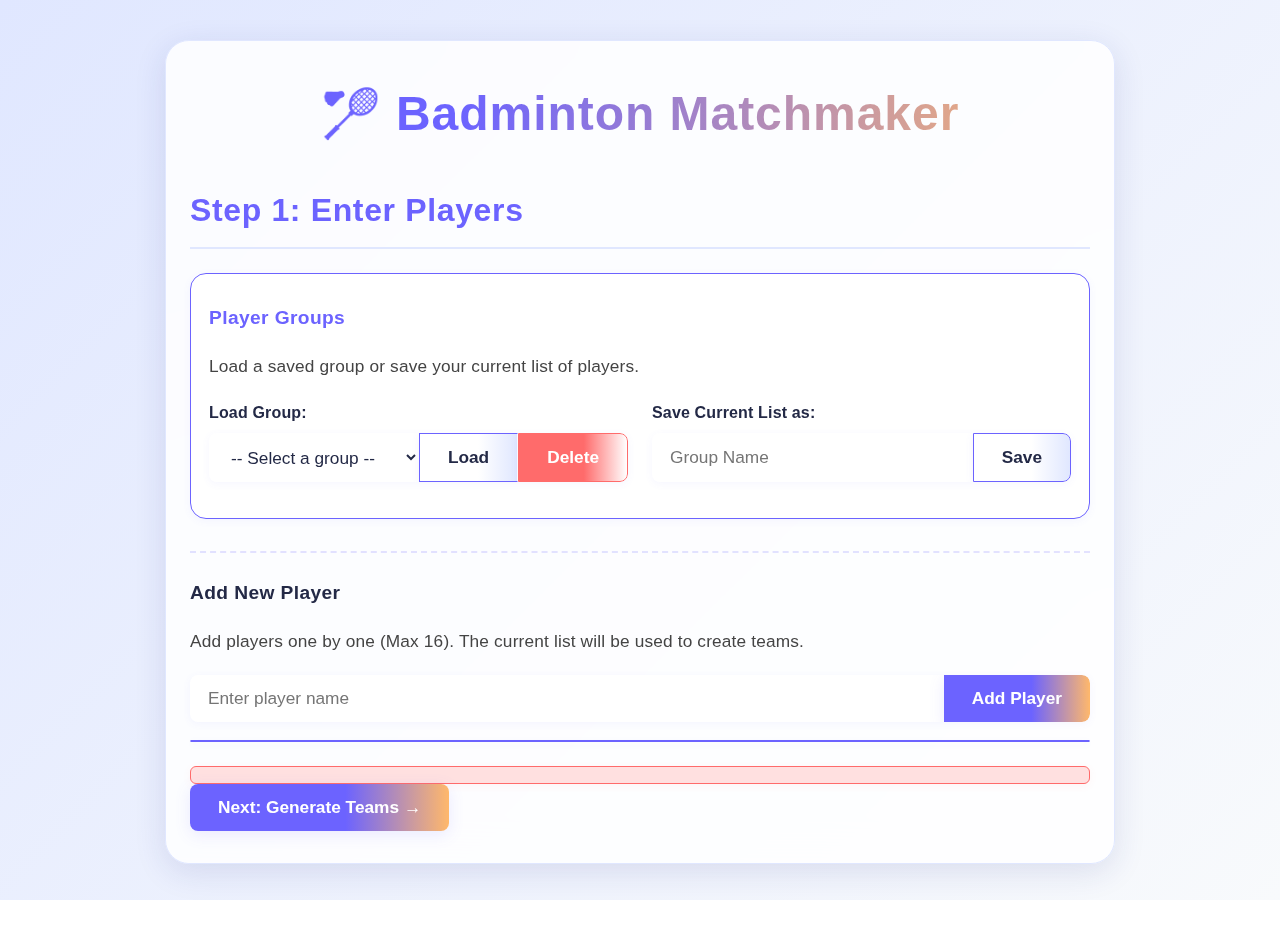
<file: Day 11-11-2025/index.html>
<!DOCTYPE html>
<html lang="en">
<head>
    <meta charset="UTF-8">
    <meta name="viewport" content="width=device-width, initial-scale=1.0">
    <title>Badminton Matchmaker</title>
    <link rel="stylesheet" href="style.css">
</head>
<body>

    <div class="container">
        <h1>🏸 Badminton Matchmaker</h1>

        <div id="screen-player-setup" class="screen active">
            <h2>Step 1: Enter Players</h2>

            <div class="group-management-section">
                <h3>Player Groups</h3>
                <p>Load a saved group or save your current list of players.</p>
                <div class="group-management-row">
                    <div class="group-management-col">
                        <label for="load-group-select">Load Group:</label>
                        <div class="input-group">
                            <select id="load-group-select">
                                <option value="">-- Select a group --</option>
                            </select>
                            <button id="load-group-btn" class="secondary-btn">Load</button>
                            <button id="delete-group-btn" class="danger-btn">Delete</button>
                        </div>
                    </div>
                    <div class="group-management-col">
                        <label for="save-group-name-input">Save Current List as:</label>
                        <div class="input-group">
                            <input type="text" id="save-group-name-input" placeholder="Group Name">
                            <button id="save-group-btn" class="secondary-btn">Save</button>
                        </div>
                    </div>
                </div>
                <div id="group-message"></div>
            </div>

            <hr>

            <h3>Add New Player</h3>
            <p>Add players one by one (Max 16). The current list will be used to create teams.</p>
            <div class="input-group">
                <input type="text" id="player-name-input" placeholder="Enter player name">
                <button id="add-player-btn">Add Player</button>
            </div>
            <ul id="player-list">
                </ul>
            <div id="player-error" class="error-message"></div>
            <button id="to-teams-btn" class="primary-btn">Next: Generate Teams &rarr;</button>
        </div>

        <div id="screen-team-setup" class="screen">
            <h2>Step 2: Review Teams</h2>
            <p>Here are your randomly generated teams. Go back to add/remove players or re-shuffle.</p>
            <div id="team-list">
                </div>
            <div class="button-group">
                <button id="back-to-players-btn" class="secondary-btn">&larr; Back to Players</button>
                <button id="shuffle-teams-btn" class="secondary-btn">Re-Shuffle Teams</button>
                <button id="start-tournament-btn" class="primary-btn">Start Tournament &rarr;</button>
            </div>
            <div id="team-error" class="error-message"></div>
        </div>

        <div id="screen-tournament" class="screen">
            <h2>Step 3: Tournament Bracket</h2>
            
            <div id="tournament-container">
                </div>

            <div id="winner-display" class="winner-display">
                </div>

            <div class="button-group">
                <button id="reset-tournament-btn" class="danger-btn">Reset Tournament</button>
            </div>
        </div>

    </div>

    <script src="script.js"></script>
</body>
</html>
</file>
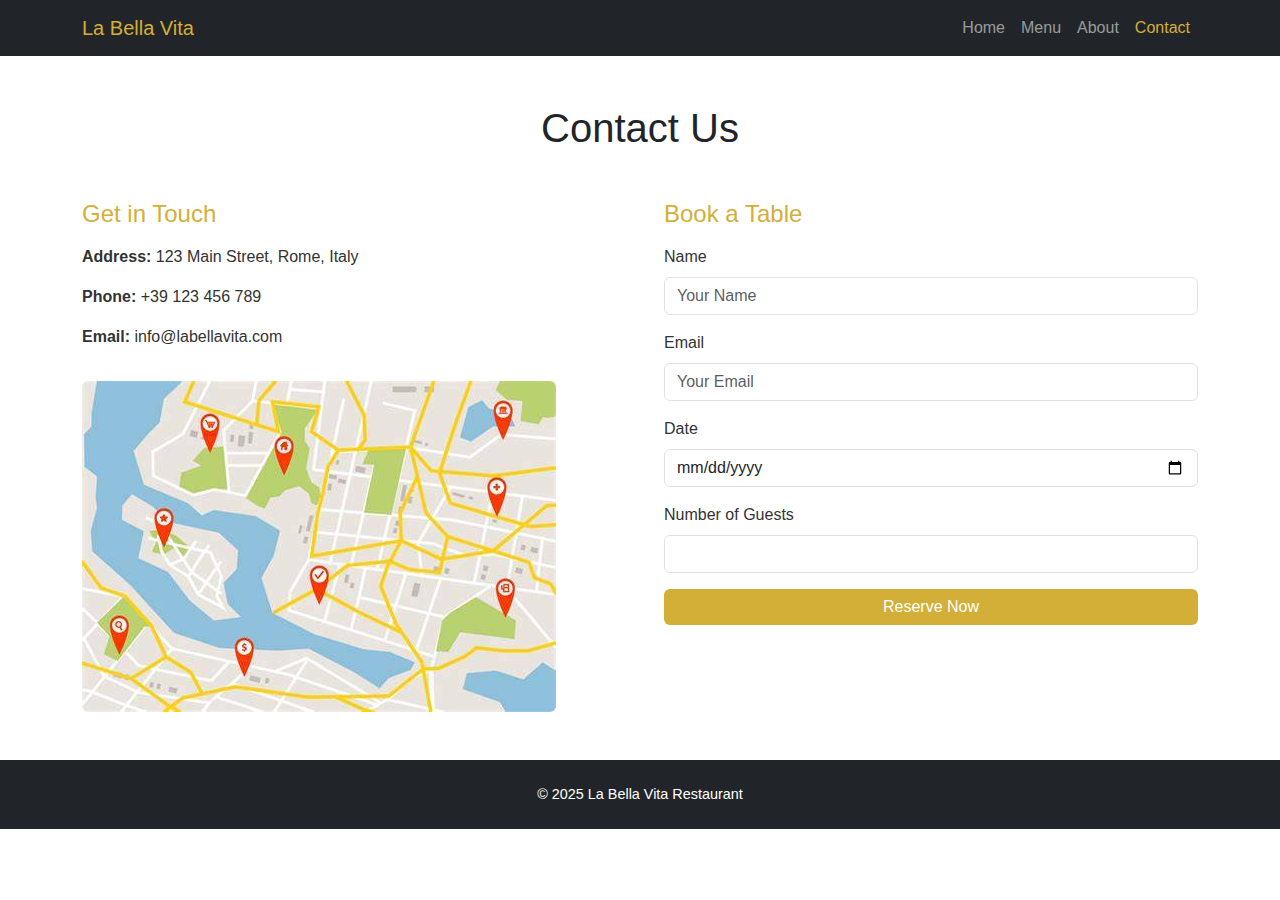
<file: Day 07-11-2025/restraunt-website/contact.html>
<!DOCTYPE html>
<html lang="en">
<head>
  <meta charset="UTF-8">
  <meta name="viewport" content="width=device-width, initial-scale=1.0">
  <title>La Bella Vita | Contact</title>
  <link href="https://cdn.jsdelivr.net/npm/bootstrap@5.3.3/dist/css/bootstrap.min.css" rel="stylesheet">
  <link rel="stylesheet" href="css/style.css">
</head>
<body>
  <nav class="navbar navbar-expand-lg navbar-dark bg-dark sticky-top">
    <div class="container">
      <a class="navbar-brand text-gold" href="index.html">La Bella Vita</a>
      <button class="navbar-toggler" type="button" data-bs-toggle="collapse" data-bs-target="#navMenu">
        <span class="navbar-toggler-icon"></span>
      </button>
      <div class="collapse navbar-collapse" id="navMenu">
        <ul class="navbar-nav ms-auto">
          <li class="nav-item"><a class="nav-link" href="index.html">Home</a></li>
          <li class="nav-item"><a class="nav-link" href="menu.html">Menu</a></li>
          <li class="nav-item"><a class="nav-link" href="about.html">About</a></li>
          <li class="nav-item"><a class="nav-link active" href="contact.html">Contact</a></li>
        </ul>
      </div>
    </div>
  </nav>

  <section class="py-5">
    <div class="container">
      <h1 class="text-center mb-5 text-dark">Contact Us</h1>
      <div class="row g-5">
        <div class="col-md-6">
          <h4 class="text-gold mb-3">Get in Touch</h4>
          <p><strong>Address:</strong> 123 Main Street, Rome, Italy</p>
          <p><strong>Phone:</strong> +39 123 456 789</p>
          <p><strong>Email:</strong> info@labellavita.com</p>
          <img src="img/map.png" alt="Map" class="img-fluid rounded mt-3">
        </div>

        <div class="col-md-6">
          <h4 class="text-gold mb-3">Book a Table</h4>
          <form>
            <div class="mb-3">
              <label class="form-label">Name</label>
              <input type="text" class="form-control" placeholder="Your Name">
            </div>
            <div class="mb-3">
              <label class="form-label">Email</label>
              <input type="email" class="form-control" placeholder="Your Email">
            </div>
            <div class="mb-3">
              <label class="form-label">Date</label>
              <input type="date" class="form-control">
            </div>
            <div class="mb-3">
              <label class="form-label">Number of Guests</label>
              <input type="number" class="form-control" min="1" max="10">
            </div>
            <button class="btn btn-gold w-100">Reserve Now</button>
          </form>
        </div>
      </div>
    </div>
  </section>

  <footer class="bg-dark text-center text-white py-4">
    <p class="mb-0">© 2025 La Bella Vita Restaurant</p>
  </footer>

  <script src="https://cdn.jsdelivr.net/npm/bootstrap@5.3.3/dist/js/bootstrap.bundle.min.js"></script>
</body>
</html>
</file>
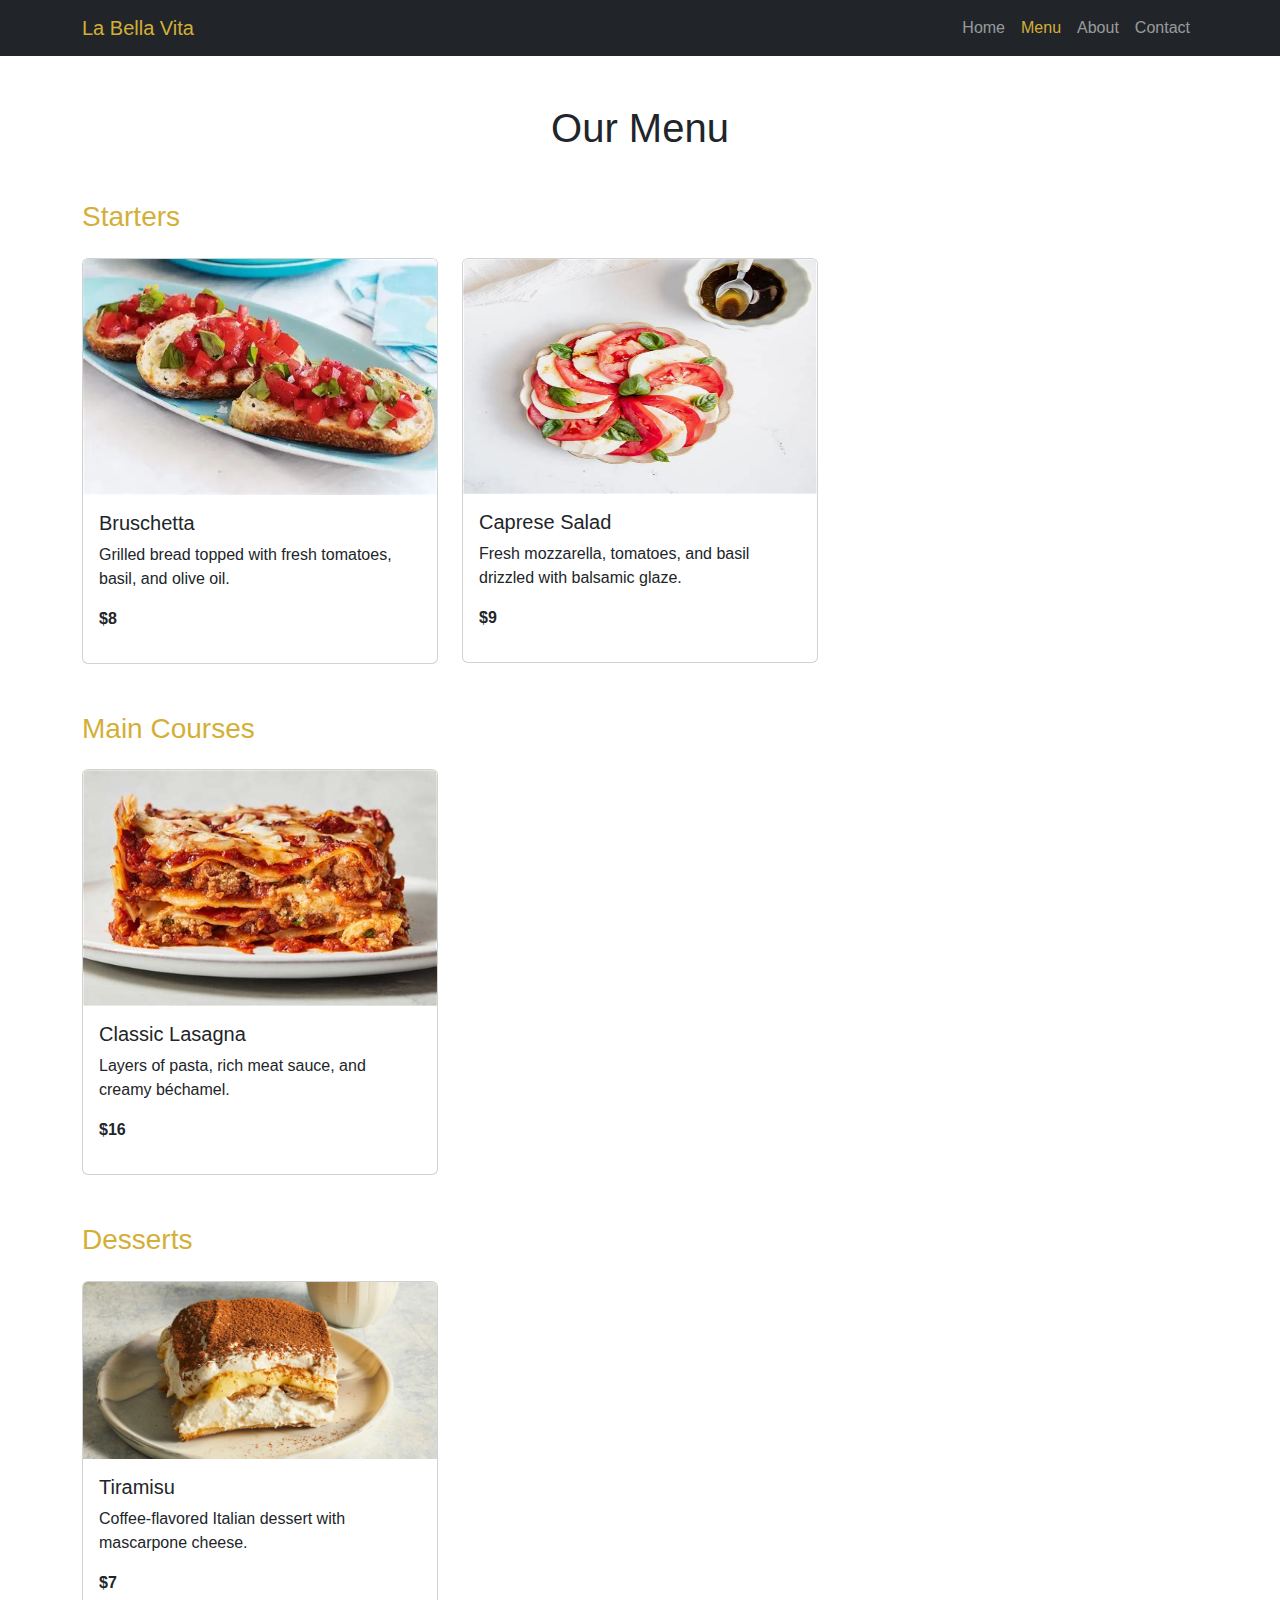
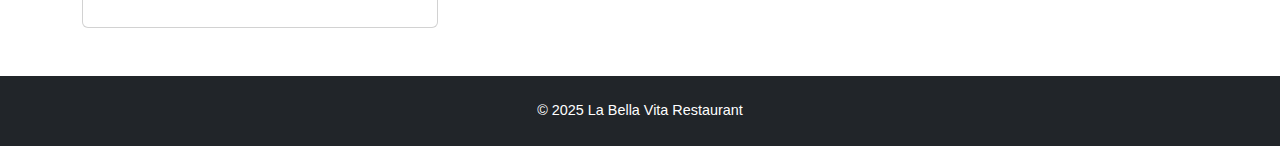
<file: Day 07-11-2025/restraunt-website/menu.html>
<!DOCTYPE html>
<html lang="en">
<head>
  <meta charset="UTF-8">
  <meta name="viewport" content="width=device-width, initial-scale=1.0">
  <title>La Bella Vita | Menu</title>
  <link href="https://cdn.jsdelivr.net/npm/bootstrap@5.3.3/dist/css/bootstrap.min.css" rel="stylesheet">
  <link rel="stylesheet" href="css/style.css">
</head>
<body>
  <!-- Navbar -->
  <nav class="navbar navbar-expand-lg navbar-dark bg-dark sticky-top">
    <div class="container">
      <a class="navbar-brand text-gold" href="index.html">La Bella Vita</a>
      <button class="navbar-toggler" type="button" data-bs-toggle="collapse" data-bs-target="#navMenu">
        <span class="navbar-toggler-icon"></span>
      </button>
      <div class="collapse navbar-collapse" id="navMenu">
        <ul class="navbar-nav ms-auto">
          <li class="nav-item"><a class="nav-link" href="index.html">Home</a></li>
          <li class="nav-item"><a class="nav-link active" href="menu.html">Menu</a></li>
          <li class="nav-item"><a class="nav-link" href="about.html">About</a></li>
          <li class="nav-item"><a class="nav-link" href="contact.html">Contact</a></li>
        </ul>
      </div>
    </div>
  </nav>

  <!-- Menu Section -->
  <section class="py-5">
    <div class="container">
      <h1 class="text-center mb-5 text-dark">Our Menu</h1>
      
      <h3 class="text-gold mb-4">Starters</h3>
      <div class="row g-4 mb-5">
        <div class="col-md-4">
          <div class="card">
            <img src="img/dish1.png" class="card-img-top" style="width: 100%;" alt="Bruschetta">
            <div class="card-body">
              <h5 class="card-title">Bruschetta</h5>
              <p class="card-text">Grilled bread topped with fresh tomatoes, basil, and olive oil.</p>
              <p class="fw-bold">$8</p>
            </div>
          </div>
        </div>
        <div class="col-md-4">
          <div class="card">
            <img src="img/dish2.png" class="card-img-top" style="height: 235px;" alt="Caprese Salad">
            <div class="card-body">
              <h5 class="card-title">Caprese Salad</h5>
              <p class="card-text">Fresh mozzarella, tomatoes, and basil drizzled with balsamic glaze.</p>
              <p class="fw-bold">$9</p>
            </div>
          </div>
        </div>
      </div>

      <h3 class="text-gold mb-4">Main Courses</h3>
      <div class="row g-4 mb-5">
        <div class="col-md-4">
          <div class="card">
            <img src="img/dish3.png" class="card-img-top" alt="Lasagna">
            <div class="card-body">
              <h5 class="card-title">Classic Lasagna</h5>
              <p class="card-text">Layers of pasta, rich meat sauce, and creamy béchamel.</p>
              <p class="fw-bold">$16</p>
            </div>
          </div>
        </div>
      </div>

      <h3 class="text-gold mb-4">Desserts</h3>
      <div class="row g-4">
        <div class="col-md-4">
          <div class="card">
            <img src="img/dish4.png" class="card-img-top" alt="Tiramisu">
            <div class="card-body">
              <h5 class="card-title">Tiramisu</h5>
              <p class="card-text">Coffee-flavored Italian dessert with mascarpone cheese.</p>
              <p class="fw-bold">$7</p>
            </div>
          </div>
        </div>
      </div>

    </div>
  </section>

  <footer class="bg-dark text-center text-white py-4">
    <p class="mb-0">© 2025 La Bella Vita Restaurant</p>
  </footer>

  <script src="https://cdn.jsdelivr.net/npm/bootstrap@5.3.3/dist/js/bootstrap.bundle.min.js"></script>
</body>
</html>
</file>
<file: Day 11-11-2025/style.css>
/* ===== General Styling ===== */

:root {
    --bg-color: linear-gradient(135deg, #e0e7ff 0%, #f8fafc 100%);
    --text-color: #232946;
    --primary-color: #6c63ff;
    --primary-hover: #5548c8;
    --secondary-color: #232946;
    --secondary-hover: #121629;
    --card-bg: rgba(255,255,255,0.85);
    --glass-blur: 18px;
    --border-color: #e0e7ff;
    --winner-bg: #e0ffe0;
    --winner-border: #a3e635;
    --winner-text: #166534;
    --loser-bg: #ffe0e0;
    --loser-text: #b91c1c;
    --bye-color: #a1a1aa;
    --shadow: 0 8px 32px 0 rgba(31, 38, 135, 0.12);
    --accent: #ffb86b;
}


body {
    font-family: 'Inter', 'Segoe UI', Arial, sans-serif;
    background: var(--bg-color);
    color: var(--text-color);
    line-height: 1.7;
    margin: 0;
    padding: 0;
    min-height: 100vh;
    background-attachment: fixed;
    background-size: cover;
    letter-spacing: 0.01em;
    transition: background 0.4s;
}


.container {
    max-width: 900px;
    margin: 40px auto 0 auto;
    padding: 32px 24px 32px 24px;
    background: var(--card-bg);
    border-radius: 24px;
    box-shadow: var(--shadow);
    backdrop-filter: blur(var(--glass-blur));
    border: 1.5px solid var(--border-color);
    position: relative;
    animation: fadeIn 1.2s cubic-bezier(.4,0,.2,1);
}

@keyframes fadeIn {
    from { opacity: 0; transform: translateY(40px); }
    to { opacity: 1; transform: none; }
}


h1, h2, h3 {
    margin-top: 0;
    color: var(--primary-color);
    font-family: 'Poppins', 'Segoe UI', Arial, sans-serif;
    letter-spacing: 0.02em;
}

h1 {
    text-align: center;
    font-size: 3rem;
    margin-bottom: 28px;
    font-weight: 800;
    background: linear-gradient(90deg, #6c63ff 30%, #ffb86b 100%);
    -webkit-background-clip: text;
    -webkit-text-fill-color: transparent;
    background-clip: text;
}

h2 {
    border-bottom: 2px solid var(--border-color);
    padding-bottom: 10px;
    margin-bottom: 24px;
    font-size: 2rem;
    font-weight: 700;
}

h3 {
    color: var(--secondary-color);
    margin-bottom: 12px;
    font-size: 1.2rem;
    font-weight: 600;
}


p {
    margin-bottom: 18px;
    color: #444;
    font-size: 1.08rem;
}


hr {
    border: 0;
    border-top: 2px dashed var(--primary-color);
    margin: 32px 0 24px 0;
    opacity: 0.18;
}

/* ===== Screen Management ===== */

.screen {
    display: none;
    animation: fadeIn 0.7s cubic-bezier(.4,0,.2,1);
}
.screen.active {
    display: block;
}

/* ===== Input & Buttons ===== */

.input-group {
    display: flex;
    margin-bottom: 18px;
    gap: 0;
    box-shadow: 0 2px 8px 0 rgba(108,99,255,0.06);
    border-radius: 8px;
    overflow: hidden;
}

input[type="text"], select {
    flex-grow: 1;
    padding: 13px 18px;
    font-size: 1.08rem;
    border: none;
    outline: none;
    background: rgba(255,255,255,0.92);
    color: var(--text-color);
    transition: box-shadow 0.2s, border 0.2s;
    box-shadow: none;
}

input[type="text"]:focus, select:focus {
    box-shadow: 0 0 0 2px var(--primary-color);
    background: #f3f0ff;
}

select {
    border-radius: 8px 0 0 8px;
    min-width: 120px;
}
.input-group input[type="text"] {
    border-radius: 8px 0 0 8px;
}


button {
    font-size: 1.08rem;
    padding: 13px 28px;
    border: none;
    border-radius: 8px;
    cursor: pointer;
    transition: background 0.18s, box-shadow 0.18s, transform 0.12s;
    white-space: nowrap;
    font-weight: 600;
    box-shadow: 0 2px 8px 0 rgba(108,99,255,0.08);
    outline: none;
    position: relative;
    z-index: 1;
}

.input-group button {
    border-radius: 0 8px 8px 0;
    flex-shrink: 0;
}

.input-group button:not(:last-child) {
    border-radius: 0;
    border-right: 1px solid rgba(255,255,255,0.2);
}

button.primary-btn, #add-player-btn {
    background: linear-gradient(90deg, var(--primary-color) 60%, var(--accent) 100%);
    color: #fff;
    box-shadow: 0 4px 16px 0 rgba(108,99,255,0.13);
}
button.primary-btn:hover, #add-player-btn:hover {
    background: linear-gradient(90deg, var(--primary-hover) 60%, var(--accent) 100%);
    transform: translateY(-2px) scale(1.03);
    box-shadow: 0 8px 24px 0 rgba(108,99,255,0.18);
}

button.secondary-btn {
    background: linear-gradient(90deg, #fff 60%, #e0e7ff 100%);
    color: var(--secondary-color);
    border: 1.5px solid var(--primary-color);
}
button.secondary-btn:hover {
    background: linear-gradient(90deg, #e0e7ff 60%, #fff 100%);
    color: var(--primary-color);
    border-color: var(--primary-hover);
    transform: translateY(-2px) scale(1.03);
}

button.danger-btn {
    background: linear-gradient(90deg, #ff6b6b 60%, #fff 100%);
    color: #fff;
    border: 1.5px solid #ff6b6b;
}
button.danger-btn:hover {
    background: linear-gradient(90deg, #fff 60%, #ff6b6b 100%);
    color: #ff6b6b;
    border-color: #b91c1c;
    transform: translateY(-2px) scale(1.03);
}

button:disabled {
    background: #e5e7eb;
    color: #a1a1aa;
    cursor: not-allowed;
    box-shadow: none;
    border: none;
}

.button-group {
    display: flex;
    flex-wrap: wrap;
    gap: 16px;
    margin-top: 28px;
    justify-content: flex-end;
}

/* ===== Player & Team Lists ===== */

#player-list {
    list-style: none;
    padding: 0;
    margin-bottom: 24px;
    max-height: 260px;
    overflow-y: auto;
    border: 1.5px solid var(--primary-color);
    border-radius: 12px;
    background: rgba(255,255,255,0.7);
    box-shadow: 0 2px 8px 0 rgba(108,99,255,0.06);
}

#player-list li {
    padding: 12px 20px;
    display: flex;
    justify-content: space-between;
    align-items: center;
    border-bottom: 1px solid #e0e7ff;
    font-size: 1.08rem;
    font-weight: 500;
    letter-spacing: 0.01em;
    background: transparent;
    transition: background 0.18s;
}
#player-list li:last-child {
    border-bottom: none;
}

#player-list li .remove-player {
    background: linear-gradient(90deg, #ffe0e0 60%, #fff 100%);
    color: var(--loser-text);
    border: 1.5px solid #ff6b6b;
    padding: 5px 14px;
    font-size: 0.92rem;
    font-weight: 700;
    border-radius: 6px;
    cursor: pointer;
    margin-left: 18px;
    transition: background 0.18s, color 0.18s, border 0.18s;
}
#player-list li .remove-player:hover {
    background: linear-gradient(90deg, #fff 60%, #ffe0e0 100%);
    color: #fff;
    border-color: #b91c1c;
}


#team-list {
    display: grid;
    grid-template-columns: repeat(auto-fit, minmax(260px, 1fr));
    gap: 22px;
    margin-bottom: 12px;
}

.team-card {
    padding: 22px 18px 18px 18px;
    border: 1.5px solid var(--primary-color);
    border-radius: 16px;
    background: rgba(108,99,255,0.07);
    box-shadow: 0 2px 12px 0 rgba(108,99,255,0.08);
    transition: box-shadow 0.18s, transform 0.18s;
    position: relative;
    overflow: hidden;
}
.team-card:hover {
    box-shadow: 0 8px 32px 0 rgba(108,99,255,0.16);
    transform: translateY(-2px) scale(1.03);
}

.team-card h3 {
    margin: 0 0 12px 0;
    color: var(--primary-color);
    font-size: 1.18rem;
    font-weight: 700;
    letter-spacing: 0.01em;
}

.team-card p {
    margin: 0;
    font-size: 1.08rem;
    color: var(--secondary-color);
    font-weight: 500;
}


.error-message {
    color: var(--loser-text);
    font-weight: 700;
    margin-top: 12px;
    background: #ffe0e0;
    border-radius: 6px;
    padding: 8px 14px;
    border: 1.5px solid #ff6b6b;
    font-size: 1.02rem;
    box-shadow: 0 2px 8px 0 rgba(255,107,107,0.06);
}

/* ===== Tournament Bracket Styling ===== */

#tournament-container {
    display: flex;
    overflow-x: auto;
    padding: 28px 0 12px 0;
    gap: 18px;
    min-height: 320px;
}


.bracket-column {
    display: flex;
    flex-direction: column;
    justify-content: space-around;
    flex: 1 0 280px;
    min-width: 260px;
    padding: 0 16px;
    position: relative;
    background: rgba(255,255,255,0.7);
    border-radius: 16px;
    box-shadow: 0 2px 8px 0 rgba(108,99,255,0.06);
    margin: 0 4px;
}

/* Connectors */

.bracket-column::after {
    content: '';
    position: absolute;
    right: 0;
    top: 50%;
    transform: translateY(-50%);
    width: 20px;
    height: calc(100% - 60px);
    border-right: 2px solid var(--primary-color);
    border-top: 2px solid var(--primary-color);
    border-bottom: 2px solid var(--primary-color);
    opacity: 0.18;
}
.bracket-column:last-of-type::after {
    display: none;
}
.bracket-column.eliminator-bracket::after {
    height: calc(50% - 30px);
    top: 25%;
}


.column-title {
    text-align: center;
    font-size: 1.22rem;
    font-weight: 700;
    color: var(--primary-color);
    margin-bottom: 22px;
    letter-spacing: 0.01em;
}


.match {
    background: rgba(255,255,255,0.92);
    border: 1.5px solid var(--primary-color);
    border-radius: 12px;
    margin-bottom: 36px;
    position: relative;
    box-shadow: 0 2px 8px 0 rgba(108,99,255,0.08);
    transition: box-shadow 0.18s, transform 0.18s;
}
.match:hover {
    box-shadow: 0 8px 32px 0 rgba(108,99,255,0.16);
    transform: translateY(-2px) scale(1.03);
}

.match::after {
    content: '';
    position: absolute;
    left: 100%;
    top: 50%;
    transform: translateY(-50%);
    width: 20px;
    height: 2px;
    background-color: var(--primary-color);
    opacity: 0.18;
}
.bracket-column:last-of-type .match::after {
    display: none;
}



.match-title {
    font-size: 0.92rem;
    font-weight: 700;
    color: var(--primary-color);
    padding: 7px 16px;
    border-bottom: 1.5px solid var(--primary-color);
    background: rgba(108,99,255,0.07);
    border-radius: 12px 12px 0 0;
    letter-spacing: 0.01em;
}


.team {
    padding: 14px 20px;
    font-size: 1.12rem;
    display: block;
    cursor: not-allowed;
    color: var(--bye-color);
    border-radius: 0 0 12px 12px;
    transition: background 0.18s, color 0.18s;
    font-weight: 600;
    letter-spacing: 0.01em;
}

.team.selectable {
    cursor: pointer;
    color: var(--secondary-color);
    background: #f3f0ff;
    border-radius: 0 0 12px 12px;
}
.team.selectable:hover {
    background: linear-gradient(90deg, #e0e7ff 60%, #fff 100%);
    color: var(--primary-color);
}

.team.winner {
    background: var(--winner-bg);
    color: var(--winner-text);
    font-weight: 800;
    border: 1.5px solid var(--winner-border);
    border-radius: 0 0 12px 12px;
    box-shadow: 0 2px 8px 0 rgba(163,230,53,0.08);
}

.team.loser {
    background: var(--loser-bg);
    color: var(--loser-text);
    text-decoration: line-through;
    opacity: 0.7;
    border-radius: 0 0 12px 12px;
}

.team:first-of-type {
    border-bottom: 1.5px dashed var(--primary-color);
}


.winner-display {
    text-align: center;
    margin-top: 36px;
    padding: 32px 18px;
    border-radius: 18px;
    background: linear-gradient(90deg, #e0ffe0 60%, #fff 100%);
    border: 2.5px solid var(--winner-border);
    display: none;
    box-shadow: 0 4px 24px 0 rgba(163,230,53,0.13);
    animation: fadeIn 1.2s cubic-bezier(.4,0,.2,1);
}

.winner-display h2 {
    color: var(--winner-text);
    margin: 0;
    font-size: 2.2rem;
    font-weight: 900;
    letter-spacing: 0.02em;
    background: linear-gradient(90deg, #166534 60%, #a3e635 100%);
    -webkit-background-clip: text;
    -webkit-text-fill-color: transparent;
    background-clip: text;
}

/* ===== NEW: Group Management Styling ===== */

.group-management-section {
    background: rgba(255,255,255,0.85);
    border: 1.5px solid var(--primary-color);
    border-radius: 16px;
    padding: 28px 18px 18px 18px;
    margin-bottom: 28px;
    box-shadow: 0 2px 8px 0 rgba(108,99,255,0.06);
}

.group-management-section h3 {
    margin-top: 0;
    color: var(--primary-color);
    font-weight: 700;
}

.group-management-row {
    display: flex;
    flex-wrap: wrap;
    gap: 24px;
}

.group-management-col {
    flex: 1;
    min-width: 220px;
}

.group-management-col label {
    display: block;
    font-weight: 700;
    margin-bottom: 7px;
    color: var(--secondary-color);
}

#group-message {
    margin-top: 18px;
    font-weight: 700;
    padding: 10px 16px;
    border-radius: 8px;
    display: none;
    font-size: 1.02rem;
    box-shadow: 0 2px 8px 0 rgba(163,230,53,0.06);
}

#group-message.success {
    background: var(--winner-bg);
    color: var(--winner-text);
    display: block;
    border: 1.5px solid var(--winner-border);
}

#group-message.error {
    background: var(--loser-bg);
    color: var(--loser-text);
    display: block;
    border: 1.5px solid #ff6b6b;
}


/* Responsive */

@media (max-width: 900px) {
    .container {
        padding: 10px 2vw;
    }
    h1 {
        font-size: 2.1rem;
    }
    .bracket-column {
        min-width: 180px;
        padding: 0 4px;
    }
    .match::after {
        width: 10px;
    }
    .team-card {
        padding: 14px 8px 10px 8px;
    }
}

@media (max-width: 600px) {
    .container {
        padding: 2px 0;
        border-radius: 0;
    }
    h1 {
        font-size: 1.3rem;
    }
    h2 {
        font-size: 1.1rem;
    }
    .bracket-column {
        min-width: 120px;
        padding: 0 2px;
        border-radius: 8px;
    }
    .team-card {
        padding: 8px 2px 6px 2px;
        border-radius: 8px;
    }
    .group-management-section {
        padding: 10px 2px 8px 2px;
        border-radius: 8px;
    }
    #player-list {
        border-radius: 6px;
    }
}
</file>
<file: Day 07-11-2025/restraunt-website/css/style.css>
body {
  font-family: 'Poppins', sans-serif;
  color: #333;
}

.text-gold { color: #D4AF37 !important; }

.btn-gold {
  background-color: #D4AF37;
  border: none;
  color: #fff;
  transition: 0.3s;
}

.btn-gold:hover {
  background-color: #b6952d;
  color: #fff;
}

.hero {
  height: 90vh;
  background-size: cover;
  background-position: center;
  position: relative;
}

.hero .overlay {
  position: absolute;
  top: 0;
  left: 0;
  width: 100%;
  height: 100%;
  background-color: rgba(0,0,0,0.5);
}

.navbar .nav-link.active {
  color: #D4AF37 !important;
}

footer {
  font-size: 0.9rem;
}
</file>
